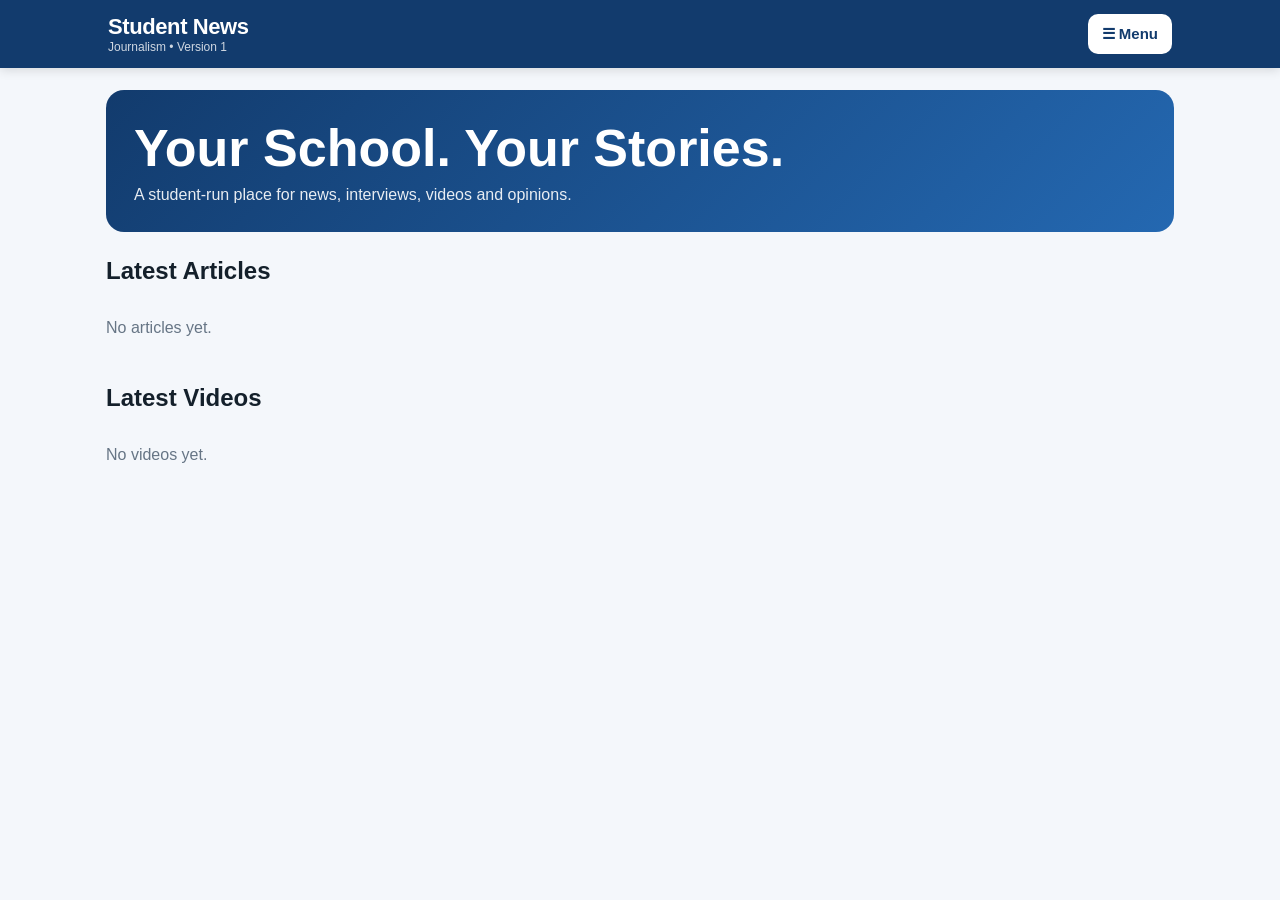
<file: index.html>
<!DOCTYPE html>
<html lang="en">
<head>
<meta charset="UTF-8">
<meta name="viewport" content="width=device-width,initial-scale=1,viewport-fit=cover">
<meta name="theme-color" content="#123b6d">
<title>Student News — Version 1</title>
<style>
:root{--navy:#123b6d;--blue:#2468b1;--light:#f4f7fb;--ink:#14202b;--muted:#667585;--card:#fff;--line:#dce4ed}
*{box-sizing:border-box}body{margin:0;font-family:-apple-system,BlinkMacSystemFont,"Segoe UI",sans-serif;background:var(--light);color:var(--ink)}
header{background:var(--navy);color:white;position:sticky;top:0;z-index:5;box-shadow:0 2px 10px #0002}
.bar{max-width:1100px;margin:auto;padding:14px 18px;display:flex;align-items:center;justify-content:space-between;gap:12px}
.brand{font-weight:800;font-size:22px;letter-spacing:-.4px}.tag{font-size:12px;opacity:.8}
button,.btn{border:0;border-radius:10px;padding:11px 14px;font-weight:700;font-size:15px;cursor:pointer}
.menuBtn{background:white;color:var(--navy)}.primary{background:var(--blue);color:white}.secondary{background:#e8eef5;color:var(--ink)}.danger{background:#ffe8e8;color:#a52222}
nav{display:none;background:white;border-bottom:1px solid var(--line);padding:8px 18px}
nav.open{display:block}nav a{display:block;padding:14px 8px;color:var(--ink);text-decoration:none;font-weight:700;border-bottom:1px solid #edf1f5}
main{max-width:1100px;margin:auto;padding:22px 16px 70px}.hero{background:linear-gradient(135deg,#123b6d,#2468b1);color:white;border-radius:18px;padding:28px;margin-bottom:22px}.hero h1{font-size:clamp(30px,6vw,52px);margin:0 0 8px}.hero p{margin:0;opacity:.9}
.sectionTitle{display:flex;align-items:center;justify-content:space-between;margin:25px 0 12px}.sectionTitle h2{margin:0}
.grid{display:grid;grid-template-columns:repeat(auto-fit,minmax(250px,1fr));gap:15px}.card{background:var(--card);border:1px solid var(--line);border-radius:15px;padding:17px;box-shadow:0 2px 7px #00000009}.card img,.card video{width:100%;border-radius:10px;margin-bottom:10px;max-height:300px;object-fit:cover}.card h3{margin:5px 0 7px}.meta{font-size:12px;color:var(--muted)}.empty{color:var(--muted);padding:22px 0}
.page{display:none}.page.active{display:block}
#editor{position:fixed;inset:0;background:#0008;z-index:20;display:none;overflow:auto;padding:20px}#editor.show{display:block}.panel{background:white;max-width:850px;margin:20px auto;border-radius:18px;padding:20px}.panelHead{display:flex;justify-content:space-between;align-items:center}.panel h2{margin-top:0}.form{display:grid;gap:10px}.form input,.form textarea,.form select{width:100%;padding:12px;border:1px solid #cbd5e1;border-radius:10px;font:inherit}.form textarea{min-height:150px;resize:vertical}.row{display:grid;grid-template-columns:1fr 1fr;gap:10px}.editorTabs{display:flex;gap:8px;flex-wrap:wrap;margin:12px 0}.editorView{display:none}.editorView.active{display:block}.item{display:flex;justify-content:space-between;gap:10px;align-items:center;border:1px solid var(--line);padding:12px;border-radius:10px;margin:8px 0}.small{font-size:13px}
#pinScreen{position:fixed;inset:0;background:#f4f7fb;z-index:30;display:none;place-items:center;padding:20px}.pinbox{background:white;border-radius:18px;padding:24px;max-width:360px;width:100%;box-shadow:0 8px 30px #0002}.pinbox input{width:100%;font-size:28px;letter-spacing:8px;text-align:center;padding:12px;border:1px solid #ccd6e2;border-radius:10px}.error{color:#b42318;min-height:20px}
@media(max-width:600px){.row{grid-template-columns:1fr}.hero{padding:22px}.bar{padding:12px 14px}}
</style>
</head>
<body>
<header>
  <div class="bar">
    <div><div class="brand" id="siteName">Student News</div><div class="tag">Journalism • Version 1</div></div>
    <button class="menuBtn" onclick="toggleNav()">☰ Menu</button>
  </div>
  <nav id="nav">
    <a href="#" onclick="showPage('home')">🏠 Home</a>
    <a href="#" onclick="showPage('articles')">📰 Articles</a>
    <a href="#" onclick="showPage('videos')">🎥 Videos</a>
    <a href="#" onclick="showPage('polls')">📊 Polls</a>
    <div id="customNav"></div>
    <a href="#" onclick="openEditor()">🔒 Editor</a>
  </nav>
</header>

<main>
<section id="home" class="page active">
  <div class="hero"><h1 id="heroTitle">Your School. Your Stories.</h1><p>A student-run place for news, interviews, videos and opinions.</p></div>
  <div class="sectionTitle"><h2>Latest Articles</h2></div><div id="homeArticles" class="grid"></div>
  <div class="sectionTitle"><h2>Latest Videos</h2></div><div id="homeVideos" class="grid"></div>
</section>
<section id="articles" class="page"><div class="sectionTitle"><h2>Articles</h2></div><div id="articleList" class="grid"></div></section>
<section id="videos" class="page"><div class="sectionTitle"><h2>Videos</h2></div><div id="videoList" class="grid"></div></section>
<section id="polls" class="page"><div class="sectionTitle"><h2>Polls</h2></div><div id="pollList" class="grid"></div></section>
<div id="customPages"></div>
</main>

<div id="pinScreen">
  <div class="pinbox">
    <h2>Editor Access</h2><p>Enter the editor PIN to make changes.</p>
    <input id="pinInput" inputmode="numeric" maxlength="4" type="password">
    <div class="error" id="pinError"></div>
    <div style="display:flex;gap:8px"><button class="primary" onclick="checkPin()">Unlock</button><button class="secondary" onclick="closePin()">Cancel</button></div>
  </div>
</div>

<div id="editor">
<div class="panel">
  <div class="panelHead"><h2>Editor Dashboard</h2><button class="secondary" onclick="closeEditor()">Close</button></div>
  <div class="editorTabs">
    <button class="primary" onclick="editorTab('articleEdit')">+ Article</button>
    <button class="primary" onclick="editorTab('videoEdit')">+ Video</button>
    <button class="primary" onclick="editorTab('pollEdit')">+ Poll</button>
    <button class="primary" onclick="editorTab('pageEdit')">+ Page</button>
    <button class="secondary" onclick="editorTab('manage')">Manage</button>
    <button class="secondary" onclick="editorTab('settings')">Settings</button>
  </div>
  <div id="articleEdit" class="editorView active">
    <h3>Create Article</h3>
    <div class="form"><input id="aTitle" placeholder="Headline"><div class="row"><input id="aAuthor" placeholder="Author"><input id="aSection" placeholder="Section (Sports, News, etc.)"></div><textarea id="aBody" placeholder="Write the article here..."></textarea><input id="aImage" type="file" accept="image/*"><button class="primary" onclick="addArticle()">Publish Article</button></div>
  </div>
  <div id="videoEdit" class="editorView">
    <h3>Add Video</h3><div class="form"><input id="vTitle" placeholder="Video title"><textarea id="vDesc" placeholder="Description"></textarea><input id="vFile" type="file" accept="video/*"><button class="primary" onclick="addVideo()">Publish Video</button></div>
    <p class="small">Tip: Version 1 stores uploaded media in this browser. Large videos may use a lot of iPad storage.</p>
  </div>
  <div id="pollEdit" class="editorView">
    <h3>Create Poll</h3><div class="form"><input id="pQuestion" placeholder="Poll question"><input id="pOption1" placeholder="Option 1"><input id="pOption2" placeholder="Option 2"><input id="pOption3" placeholder="Option 3 (optional)"><button class="primary" onclick="addPoll()">Publish Poll</button></div>
  </div>
  <div id="pageEdit" class="editorView">
    <h3>Create Page</h3><div class="form"><input id="pgName" placeholder="Page name (e.g. Sports)"><textarea id="pgIntro" placeholder="Page introduction"></textarea><button class="primary" onclick="addPage()">Create Page</button></div>
  </div>
  <div id="manage" class="editorView"><h3>Manage Content</h3><div id="manageList"></div></div>
  <div id="settings" class="editorView"><h3>Site Settings</h3><div class="form"><input id="newSiteName" placeholder="Site name"><input id="newHeroTitle" placeholder="Homepage headline"><button class="primary" onclick="saveSettings()">Save Settings</button></div></div>
</div></div>

<script>
const PIN="8726";
const key="studentNewsV1";
let db=JSON.parse(localStorage.getItem(key)||'null')||{siteName:"Student News",heroTitle:"Your School. Your Stories.",articles:[],videos:[],polls:[],pages:[]};
function save(){localStorage.setItem(key,JSON.stringify(db));render();}
function esc(s){return String(s||"").replace(/[&<>"']/g,m=>({"&":"&amp;","<":"&lt;",">":"&gt;",'"':"&quot;","'":"&#39;"}[m]));}
function toggleNav(){document.getElementById("nav").classList.toggle("open")}
function showPage(id){document.querySelectorAll(".page").forEach(x=>x.classList.remove("active"));document.getElementById(id)?.classList.add("active");document.getElementById("nav").classList.remove("open");window.scrollTo(0,0)}
function openEditor(){document.getElementById("nav").classList.remove("open");document.getElementById("pinScreen").style.display="grid";setTimeout(()=>document.getElementById("pinInput").focus(),50)}
function closePin(){document.getElementById("pinScreen").style.display="none";document.getElementById("pinInput").value="";document.getElementById("pinError").textContent=""}
function checkPin(){if(document.getElementById("pinInput").value===PIN){closePin();document.getElementById("editor").classList.add("show");editorTab("articleEdit")}else document.getElementById("pinError").textContent="Incorrect PIN."}
function closeEditor(){document.getElementById("editor").classList.remove("show")}
function editorTab(id){document.querySelectorAll(".editorView").forEach(x=>x.classList.remove("active"));document.getElementById(id).classList.add("active");if(id==="manage")renderManage()}
function fileData(file,cb){if(!file){cb("");return}const r=new FileReader();r.onload=()=>cb(r.result);r.readAsDataURL(file)}
function addArticle(){const t=aTitle.value.trim(),b=aBody.value.trim();if(!t||!b)return alert("Add a headline and article text.");fileData(aImage.files[0],img=>{db.articles.unshift({id:Date.now(),title:t,author:aAuthor.value.trim()||"Student Staff",section:aSection.value.trim()||"News",body:b,image:img,date:new Date().toLocaleDateString()});[aTitle,aAuthor,aSection,aBody].forEach(x=>x.value="");aImage.value="";save();alert("Article published!");})}
function addVideo(){const f=vFile.files[0],t=vTitle.value.trim();if(!f||!t)return alert("Choose a video and give it a title.");fileData(f,data=>{db.videos.unshift({id:Date.now(),title:t,desc:vDesc.value.trim(),data,date:new Date().toLocaleDateString()});vTitle.value="";vDesc.value="";vFile.value="";save();alert("Video published!");})}
function addPoll(){const q=pQuestion.value.trim(),opts=[pOption1.value,pOption2.value,pOption3.value].map(x=>x.trim()).filter(Boolean);if(!q||opts.length<2)return alert("Add a question and at least two choices.");db.polls.unshift({id:Date.now(),q,opts, votes:opts.map(()=>0)});[pQuestion,pOption1,pOption2,pOption3].forEach(x=>x.value="");save();alert("Poll published!")}
function addPage(){const n=pgName.value.trim();if(!n)return alert("Add a page name.");const id="page_"+Date.now();db.pages.push({id,name:n,intro:pgIntro.value.trim()});pgName.value="";pgIntro.value="";save();alert("Page created!")}
function vote(id,i){const p=db.polls.find(x=>x.id===id);if(!p||sessionStorage.getItem("voted_"+id))return; p.votes[i]++;sessionStorage.setItem("voted_"+id,"1");save()}
function articleCard(a){return `<article class="card">${a.image?`<img src="${a.image}" alt="">`:''}<div class="meta">${esc(a.section)} • ${esc(a.date)}</div><h3>${esc(a.title)}</h3><div class="meta">By ${esc(a.author)}</div><p>${esc(a.body).slice(0,180)}${a.body.length>180?"…":""}</p></article>`}
function videoCard(v){return `<article class="card"><video controls playsinline src="${v.data}"></video><h3>${esc(v.title)}</h3><p>${esc(v.desc)}</p><div class="meta">${esc(v.date)}</div></article>`}
function pollCard(p){const total=p.votes.reduce((a,b)=>a+b,0);return `<article class="card"><h3>${esc(p.q)}</h3>${p.opts.map((o,i)=>{let pct=total?Math.round(p.votes[i]/total*100):0;return `<div style="margin:10px 0"><button class="secondary" style="width:100%;text-align:left" onclick="vote(${p.id},${i})">${esc(o)} — ${pct}%</button><div style="height:7px;background:#e5eaf0;border-radius:10px;margin-top:5px"><div style="height:100%;width:${pct}%;background:#2468b1;border-radius:10px"></div></div></div>`}).join("")}<div class="meta">${total} vote${total===1?"":"s"}</div></article>`}
function render(){siteName.textContent=db.siteName;heroTitle.textContent=db.heroTitle;articleList.innerHTML=db.articles.length?db.articles.map(articleCard).join(""):'<div class="empty">No articles yet. Open Editor to publish the first one.</div>';homeArticles.innerHTML=db.articles.slice(0,3).map(articleCard).join("")||'<div class="empty">No articles yet.</div>';videoList.innerHTML=db.videos.length?db.videos.map(videoCard).join(""):'<div class="empty">No videos yet.</div>';homeVideos.innerHTML=db.videos.slice(0,2).map(videoCard).join("")||'<div class="empty">No videos yet.</div>';pollList.innerHTML=db.polls.length?db.polls.map(pollCard).join(""):'<div class="empty">No polls yet.</div>';customNav.innerHTML=db.pages.map(p=>`<a href="#" onclick="showPage('${p.id}')">📄 ${esc(p.name)}</a>`).join("");customPages.innerHTML=db.pages.map(p=>`<section id="${p.id}" class="page"><div class="hero"><h1>${esc(p.name)}</h1><p>${esc(p.intro)}</p></div><div class="sectionTitle"><h2>Stories</h2></div><div class="grid">${db.articles.filter(a=>a.section.toLowerCase()===p.name.toLowerCase()).map(articleCard).join("")||'<div class="empty">No stories on this page yet. Create an article and use this page name as its section.</div>'}</div></section>`).join("")}
function renderManage(){manageList.innerHTML=[...db.articles.map(a=>`<div class="item"><span><b>Article:</b> ${esc(a.title)}</span><button class="danger" onclick="del('articles',${a.id})">Delete</button></div>`),...db.videos.map(v=>`<div class="item"><span><b>Video:</b> ${esc(v.title)}</span><button class="danger" onclick="del('videos',${v.id})">Delete</button></div>`),...db.polls.map(p=>`<div class="item"><span><b>Poll:</b> ${esc(p.q)}</span><button class="danger" onclick="del('polls',${p.id})">Delete</button></div>`),...db.pages.map(p=>`<div class="item"><span><b>Page:</b> ${esc(p.name)}</span><button class="danger" onclick="del('pages','${p.id}')">Delete</button></div>`)].join("")||'<div class="empty">Nothing to manage yet.</div>'}
function del(type,id){if(confirm("Delete this item?")){db[type]=db[type].filter(x=>x.id!=id);save();renderManage()}}
function saveSettings(){db.siteName=newSiteName.value.trim()||db.siteName;db.heroTitle=newHeroTitle.value.trim()||db.heroTitle;save();alert("Settings saved!")}
render();
</script>
</body>
</html>
</file>
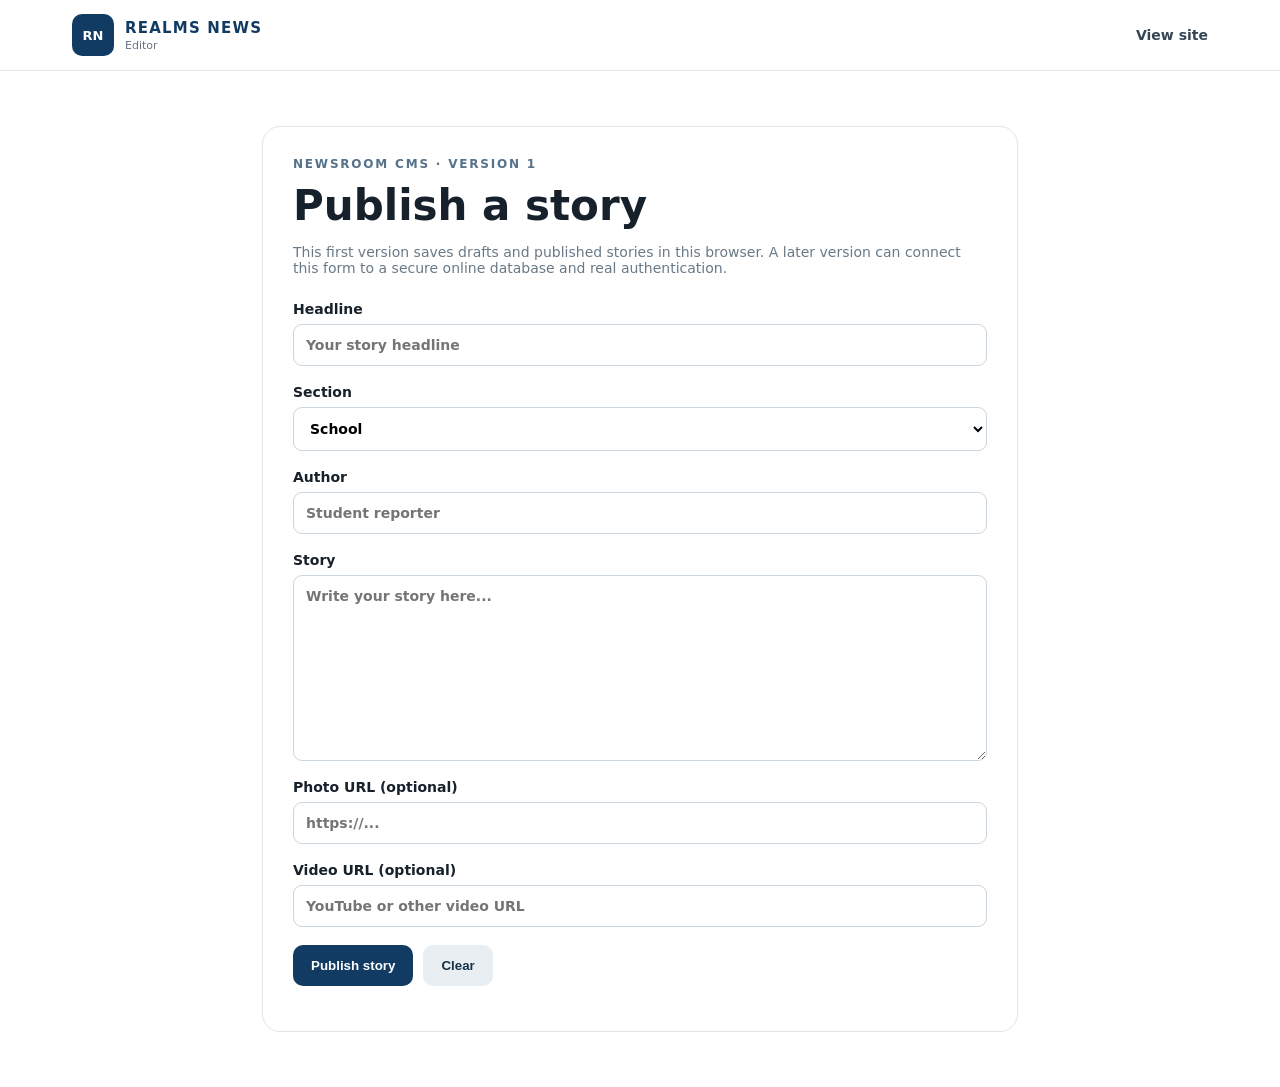
<file: editor.html>
<!DOCTYPE html>
<html lang="en">
<head>
  <meta charset="UTF-8">
  <meta name="viewport" content="width=device-width, initial-scale=1.0">
  <title>Editor | Realms News</title>
  <link rel="stylesheet" href="style.css">
</head>
<body>
<header class="site-header">
  <div class="topbar">
    <a class="brand" href="index.html"><span class="brand-mark">RN</span><span><strong>REALMS NEWS</strong><small>Editor</small></span></a>
    <nav><a href="index.html">View site</a></nav>
  </div>
</header>
<main class="editor-main">
  <section class="editor-panel">
    <p class="eyebrow">NEWSROOM CMS · VERSION 1</p>
    <h1>Publish a story</h1>
    <p class="muted">This first version saves drafts and published stories in this browser. A later version can connect this form to a secure online database and real authentication.</p>
    <form id="storyForm">
      <label>Headline<input id="title" required maxlength="120" placeholder="Your story headline"></label>
      <label>Section
        <select id="category"><option>School</option><option>Student Life</option><option>Sports</option><option>Arts</option><option>Community</option></select>
      </label>
      <label>Author<input id="author" required maxlength="60" placeholder="Student reporter"></label>
      <label>Story<textarea id="body" required rows="10" placeholder="Write your story here..."></textarea></label>
      <label>Photo URL (optional)<input id="image" type="url" placeholder="https://..."></label>
      <label>Video URL (optional)<input id="video" type="url" placeholder="YouTube or other video URL"></label>
      <div class="form-actions">
        <button type="submit" class="button">Publish story</button>
        <button type="button" class="button secondary" id="clear">Clear</button>
      </div>
    </form>
    <div id="status" class="status" role="status"></div>
  </section>
</main>
<script src="app.js"></script>
<script src="editor.js"></script>
</body>
</html>
</file>
<file: style.css>
*{box-sizing:border-box}html{scroll-behavior:smooth}body{margin:0;font-family:Inter,ui-sans-serif,system-ui,-apple-system,BlinkMacSystemFont,"Segoe UI",sans-serif;color:#17212b;background:#fff}.site-header{position:sticky;top:0;z-index:10;background:#fff;border-bottom:1px solid #dfe5ea}.topbar{max-width:1180px;margin:auto;padding:14px 22px;display:flex;align-items:center;justify-content:space-between}.brand{display:flex;gap:11px;align-items:center;text-decoration:none;color:#123b63}.brand-mark{width:42px;height:42px;border-radius:10px;background:#123b63;color:white;display:grid;place-items:center;font-weight:900;font-size:13px}.brand strong{display:block;letter-spacing:.08em;font-size:15px}.brand small{display:block;color:#647483;font-size:11px;margin-top:2px}.topbar nav{display:flex;gap:26px;align-items:center}.topbar nav a{color:#344554;text-decoration:none;font-weight:700;font-size:14px}.editor-link{padding:9px 14px;border:1px solid #cdd7df;border-radius:9px}.menu-button{display:none;border:0;background:none;font-size:25px}.hero{max-width:1180px;margin:auto;padding:74px 22px 68px;display:grid;grid-template-columns:1.3fr .7fr;gap:50px;align-items:center}.eyebrow{font-size:12px;letter-spacing:.15em;font-weight:900;color:#56718a;margin:0 0 10px}.hero h1{font-size:clamp(48px,7vw,82px);line-height:.95;margin:0 0 25px;letter-spacing:-.05em}.hero h1 span{color:#123b63}.hero-copy{font-size:20px;line-height:1.55;max-width:610px;color:#536270}.button{display:inline-block;border:0;background:#123b63;color:#fff;text-decoration:none;border-radius:10px;padding:13px 18px;font-weight:800;cursor:pointer}.hero-card{min-height:310px;border-radius:24px;background:#eaf1f6;display:flex;flex-direction:column;justify-content:center;align-items:center;color:#123b63}.live-dot{font-size:11px;font-weight:900;letter-spacing:.12em}.live-dot:before{content:"";display:inline-block;width:8px;height:8px;border-radius:50%;background:#d64545;margin-right:7px}.camera{font-size:90px;line-height:1;margin:24px}.hero-card p{font-weight:800}.section{max-width:1180px;margin:auto;padding:58px 22px}.section.alt{max-width:none;background:#f5f8fa;padding-left:max(22px,calc((100% - 1136px)/2));padding-right:max(22px,calc((100% - 1136px)/2))}.section-heading{display:flex;justify-content:space-between;align-items:end;margin-bottom:24px}.section h2{font-size:38px;letter-spacing:-.03em;margin:0}.date,.muted{color:#687987;font-size:14px}.story-grid{display:grid;grid-template-columns:repeat(3,1fr);gap:20px}.story-card{border:1px solid #dfe5ea;border-radius:16px;overflow:hidden;background:#fff;display:flex;flex-direction:column}.story-image{height:170px;background:#dfeaf1;display:grid;place-items:center;font-size:48px}.story-content{padding:19px}.tag{font-size:11px;font-weight:900;letter-spacing:.1em;color:#52708a;text-transform:uppercase}.story-card h3{font-size:22px;line-height:1.15;margin:9px 0}.story-card p{color:#61707d;line-height:1.5;margin:0 0 14px}.story-card small{color:#7a8790}.category-grid{display:grid;grid-template-columns:repeat(3,1fr);gap:14px;margin-top:22px}.category-grid a{text-decoration:none;color:#17212b;background:#fff;border:1px solid #dfe5ea;border-radius:14px;padding:20px;display:grid;grid-template-columns:42px 1fr;column-gap:12px}.category-grid span{grid-row:span 2;font-size:28px}.category-grid b{font-size:17px}.category-grid small{color:#6c7a85;margin-top:3px}.video-placeholder{border-radius:18px;background:#123b63;color:#fff;min-height:230px;padding:35px;display:flex;gap:25px;align-items:center}.play{width:68px;height:68px;border-radius:50%;background:#fff;color:#123b63;display:grid;place-items:center;font-size:23px}.video-placeholder h3{font-size:27px;margin:0 0 7px}.video-placeholder p{margin:0;color:#dbe7ef}footer{background:#101a22;color:#d9e1e6;padding:35px max(22px,calc((100% - 1136px)/2));display:flex;justify-content:space-between;gap:30px}footer p{color:#94a3ad;font-size:13px}.editor-main{max-width:800px;margin:auto;padding:55px 22px}.editor-panel{border:1px solid #dfe5ea;border-radius:18px;padding:30px;background:#fff}.editor-panel h1{font-size:42px;margin:0 0 10px}.editor-panel form{display:grid;gap:18px;margin-top:25px}.editor-panel label{font-weight:800;font-size:14px;display:grid;gap:7px}.editor-panel input,.editor-panel textarea,.editor-panel select{width:100%;font:inherit;border:1px solid #cbd6de;border-radius:9px;padding:12px;background:#fff}.form-actions{display:flex;gap:10px}.secondary{background:#e8eef2;color:#173247}.status{margin-top:15px;font-weight:700}.story-full{max-width:850px;margin:auto;padding:55px 22px}.story-full h1{font-size:clamp(40px,6vw,65px);line-height:1;margin:10px 0 15px}.story-full .body{font-size:19px;line-height:1.75;white-space:pre-wrap}.story-full img{width:100%;border-radius:15px;margin:25px 0}@media(max-width:760px){.topbar nav{display:none}.menu-button{display:block}.topbar nav.open{display:flex;position:absolute;top:70px;left:0;right:0;background:#fff;padding:15px 22px;border-bottom:1px solid #dfe5ea;flex-direction:column;align-items:flex-start}.hero{grid-template-columns:1fr;padding-top:48px}.hero-card{min-height:210px}.story-grid,.category-grid{grid-template-columns:1fr}.section-heading{align-items:flex-start;gap:12px;flex-direction:column}footer{flex-direction:column}.editor-panel{padding:22px}}
</file>
